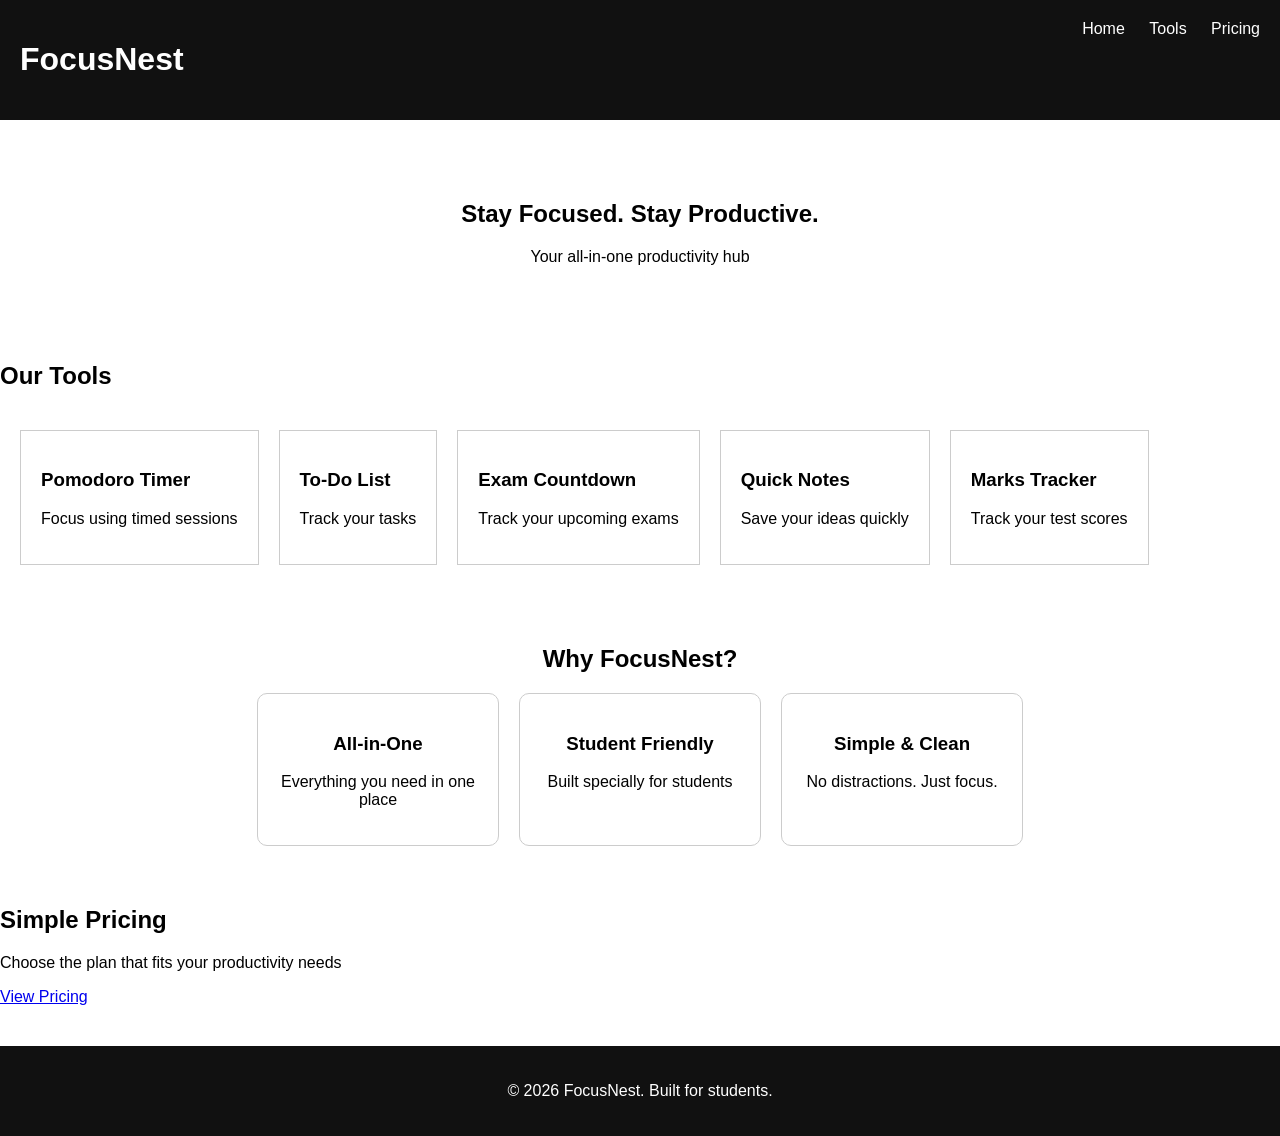
<file: index.html>
<!DOCTYPE html>
<html lang="en">
<head>
<meta charset="UTF-8">
<meta name="viewport" content="width=device-width, initial-scale=1.0">
<title>FocusNest</title>
<link rel="stylesheet" href="css/style.css">
</head>

<body>

<header>
<h1>FocusNest</h1>
<nav>
<a href="index.html">Home</a>
<a href="#tools">Tools</a>
<a href="pricing.html">Pricing</a>
</nav>
</header>

<section class="hero">
<h2>Stay Focused. Stay Productive.</h2>
<p>Your all-in-one productivity hub</p>
</section>

<section id="tools">
<h2>Our Tools</h2>

<div class="tools-container">

<a href="timer.html" class="tool-card">
<h3>Pomodoro Timer</h3>
<p>Focus using timed sessions</p>
</a>

<a href="todo.html" class="tool-card">
<h3>To-Do List</h3>
<p>Track your tasks</p>
</a>

<a href="countdown.html" class="tool-card">
<h3>Exam Countdown</h3>
<p>Track your upcoming exams</p>
</a>

<a href="notes.html" class="tool-card">
<h3>Quick Notes</h3>
<p>Save your ideas quickly</p>
</a>

<a href="marks.html" class="tool-card">
<h3>Marks Tracker</h3>
<p>Track your test scores</p>
</a>

</div>

</section>

<section class="features">

<h2>Why FocusNest?</h2>

<div class="features-container">

<div class="feature">
<h3>All-in-One</h3>
<p>Everything you need in one place</p>
</div>

<div class="feature">
<h3>Student Friendly</h3>
<p>Built specially for students</p>
</div>

<div class="feature">
<h3>Simple & Clean</h3>
<p>No distractions. Just focus.</p>
</div>

</div>

</section>

<section class="pricing-preview">

<h2>Simple Pricing</h2>
<p>Choose the plan that fits your productivity needs</p>

<a href="pricing.html" class="btn">View Pricing</a>

</section>

<footer>
<p>© 2026 FocusNest. Built for students.</p>
</footer>


<script src="js/script.js"></script>

</body>
</html>
</file>
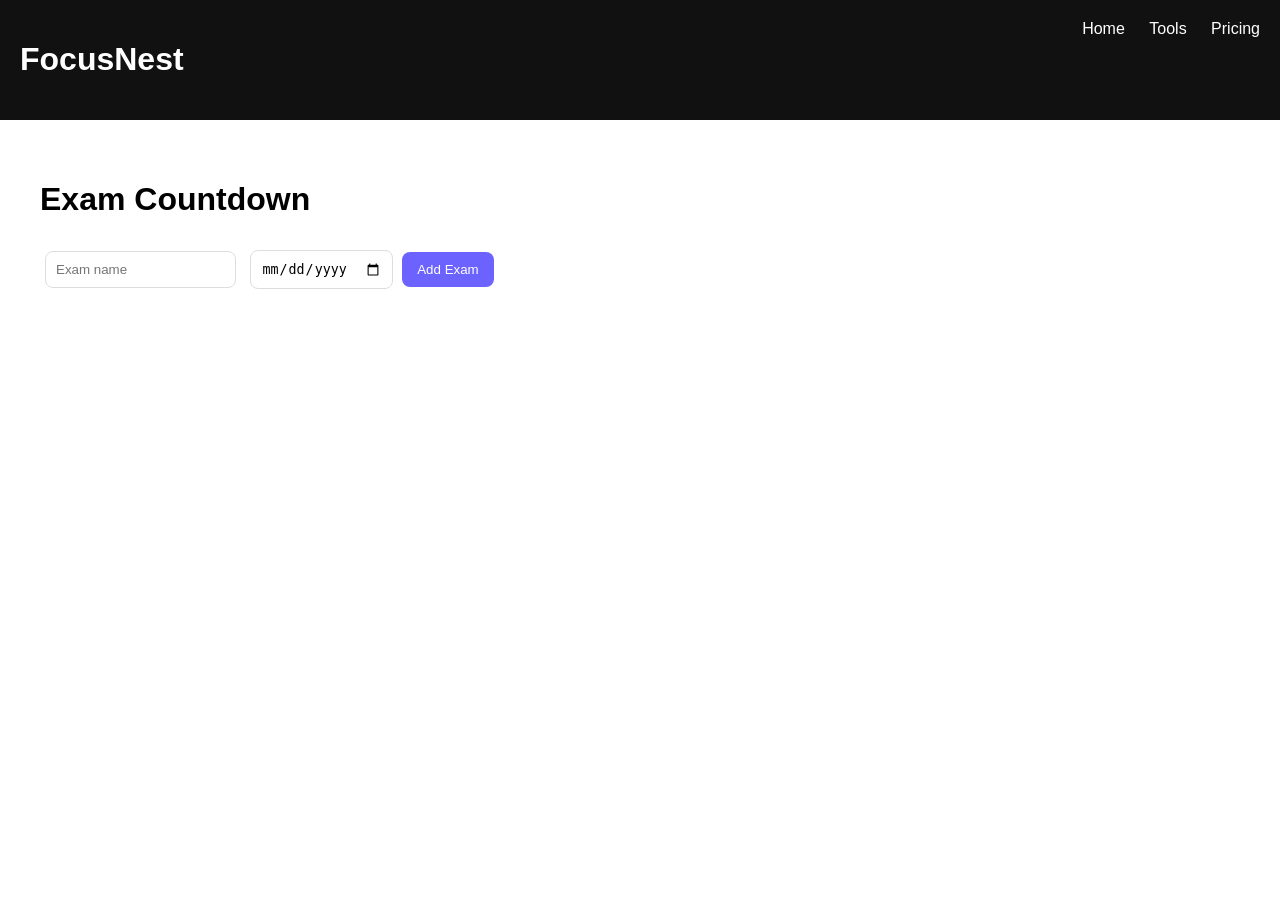
<file: countdown.html>
<!DOCTYPE html>
<html lang="en">
<head>
<meta charset="UTF-8">
<meta name="viewport" content="width=device-width, initial-scale=1.0">
<title>Exam Countdown</title>
<link rel="stylesheet" href="css/style.css">
</head>

<body>

<header>
<h1>FocusNest</h1>
<nav>
<a href="index.html">Home</a>
<a href="index.html#tools">Tools</a>
<a href="pricing.html">Pricing</a>
</nav>
</header>

<div class="page-content">

<h1>Exam Countdown</h1>

<input type="text" id="examName" placeholder="Exam name">
<input type="date" id="examDate">
<button onclick="addExam()">Add Exam</button>

<ul id="examList"></ul>

</div>

<script src="js/script.js"></script>

</body>
</html>
</file>
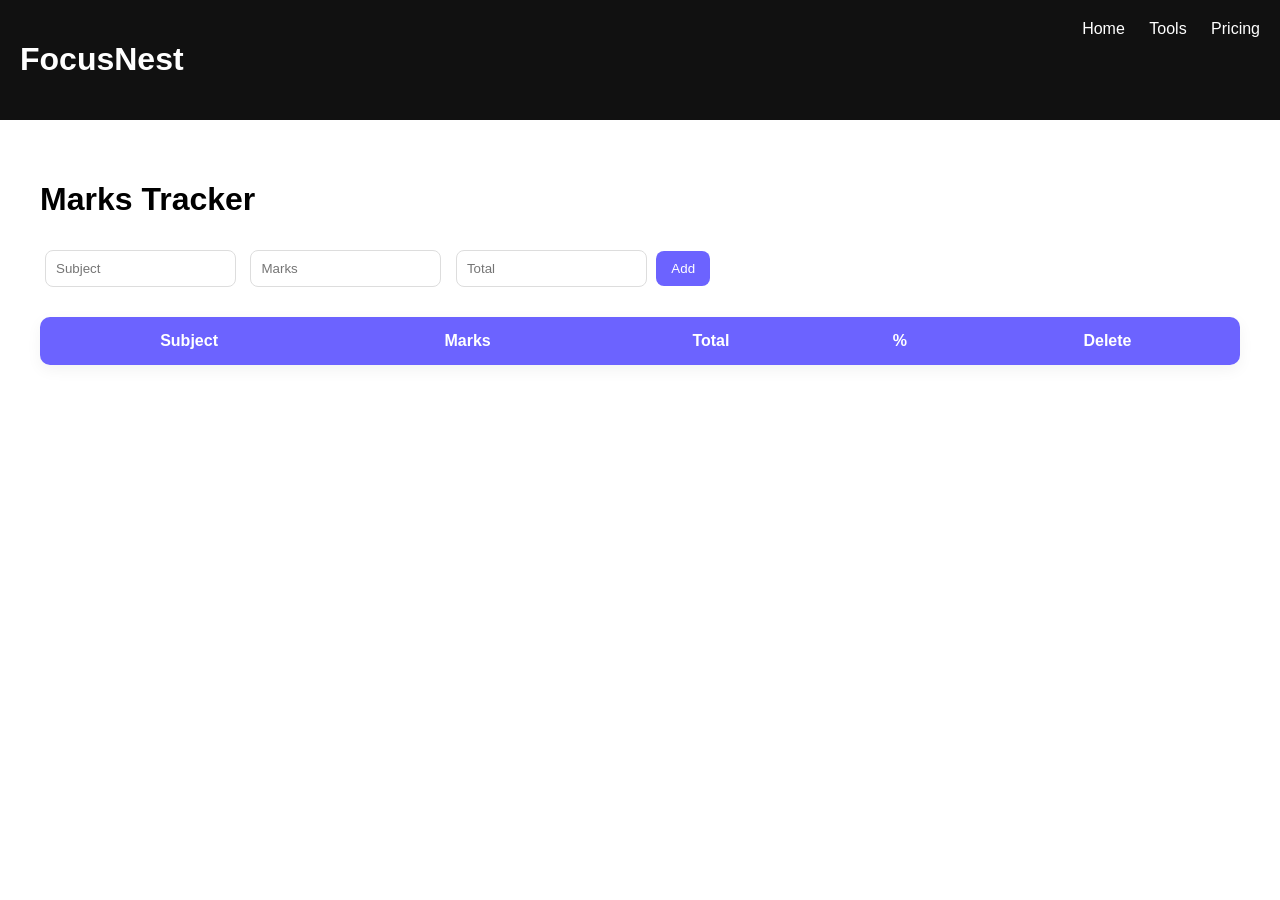
<file: marks.html>
<!DOCTYPE html>
<html lang="en">
<head>
<meta charset="UTF-8">
<meta name="viewport" content="width=device-width, initial-scale=1.0">
<title>Marks Tracker</title>
<link rel="stylesheet" href="css/style.css">
</head>

<body>

<header>
<h1>FocusNest</h1>
<nav>
<a href="index.html">Home</a>
<a href="index.html#tools">Tools</a>
<a href="pricing.html">Pricing</a>
</nav>
</header>

<div class="page-content">

<h1>Marks Tracker</h1>

<input type="text" id="subject" placeholder="Subject">
<input type="number" id="marks" placeholder="Marks">
<input type="number" id="total" placeholder="Total">

<button onclick="addMarks()">Add</button>

<table id="marksTable">
<tr>
<th>Subject</th>
<th>Marks</th>
<th>Total</th>
<th>%</th>
<th>Delete</th>
</tr>
</table>

</div>

<script src="js/script.js"></script>

</body>
</html>
</file>
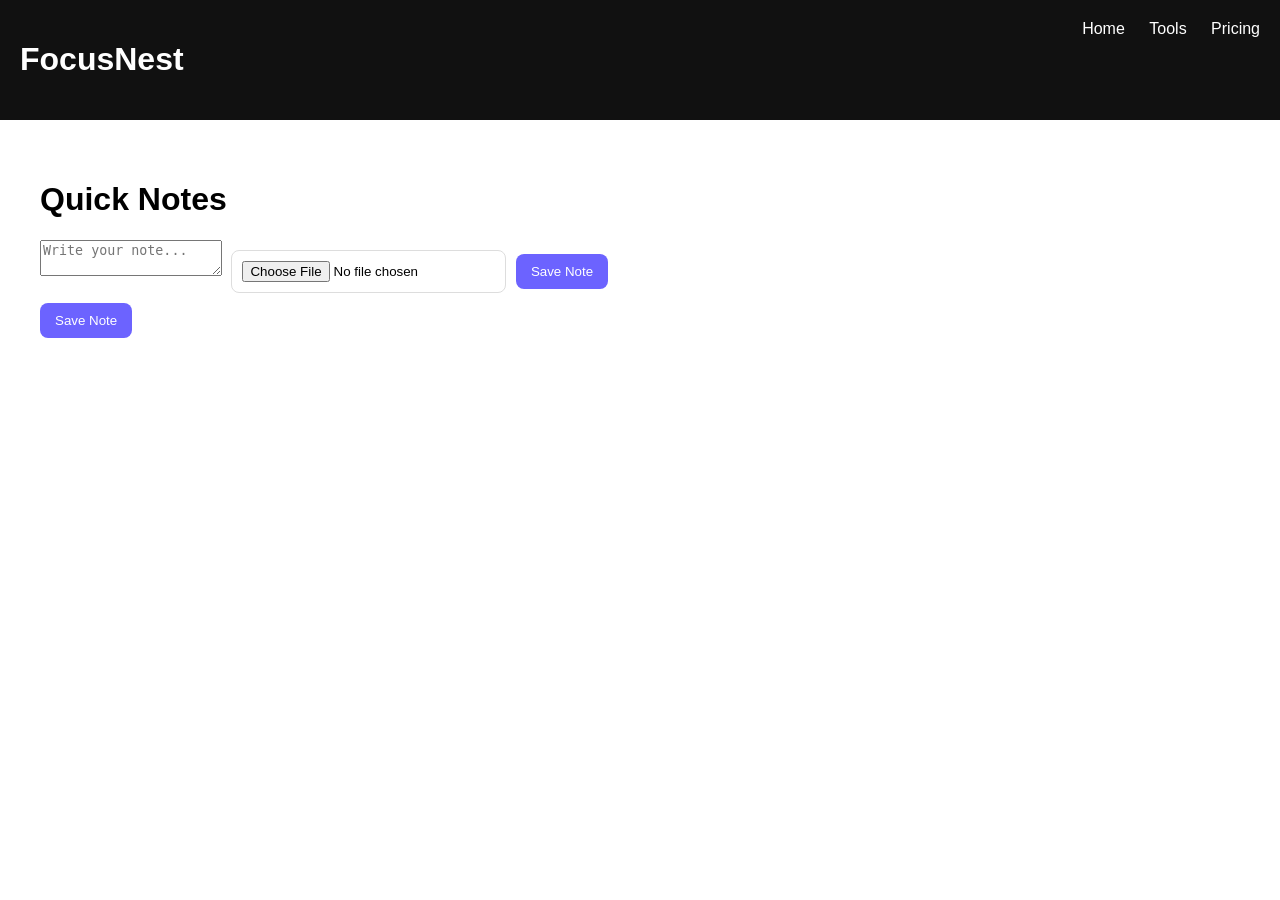
<file: notes.html>
<!DOCTYPE html>
<html lang="en">
<head>
<meta charset="UTF-8">
<meta name="viewport" content="width=device-width, initial-scale=1.0">
<title>Notes</title>
<link rel="stylesheet" href="css/style.css">
</head>

<body>

<header>
<h1>FocusNest</h1>
<nav>
<a href="index.html">Home</a>
<a href="index.html#tools">Tools</a>
<a href="pricing.html">Pricing</a>
</nav>
</header>

<div class="page-content">

<h1>Quick Notes</h1>

<textarea id="noteInput" placeholder="Write your note..."></textarea>

<input type="file" id="fileInput">

<button onclick="addNote()">Save Note</button>

<div id="notesContainer"></div>

<button onclick="addNote()">Save Note</button>

<div id="notesContainer"></div>

</div>

<script src="js/script.js"></script>

</body>
</html>
</file>
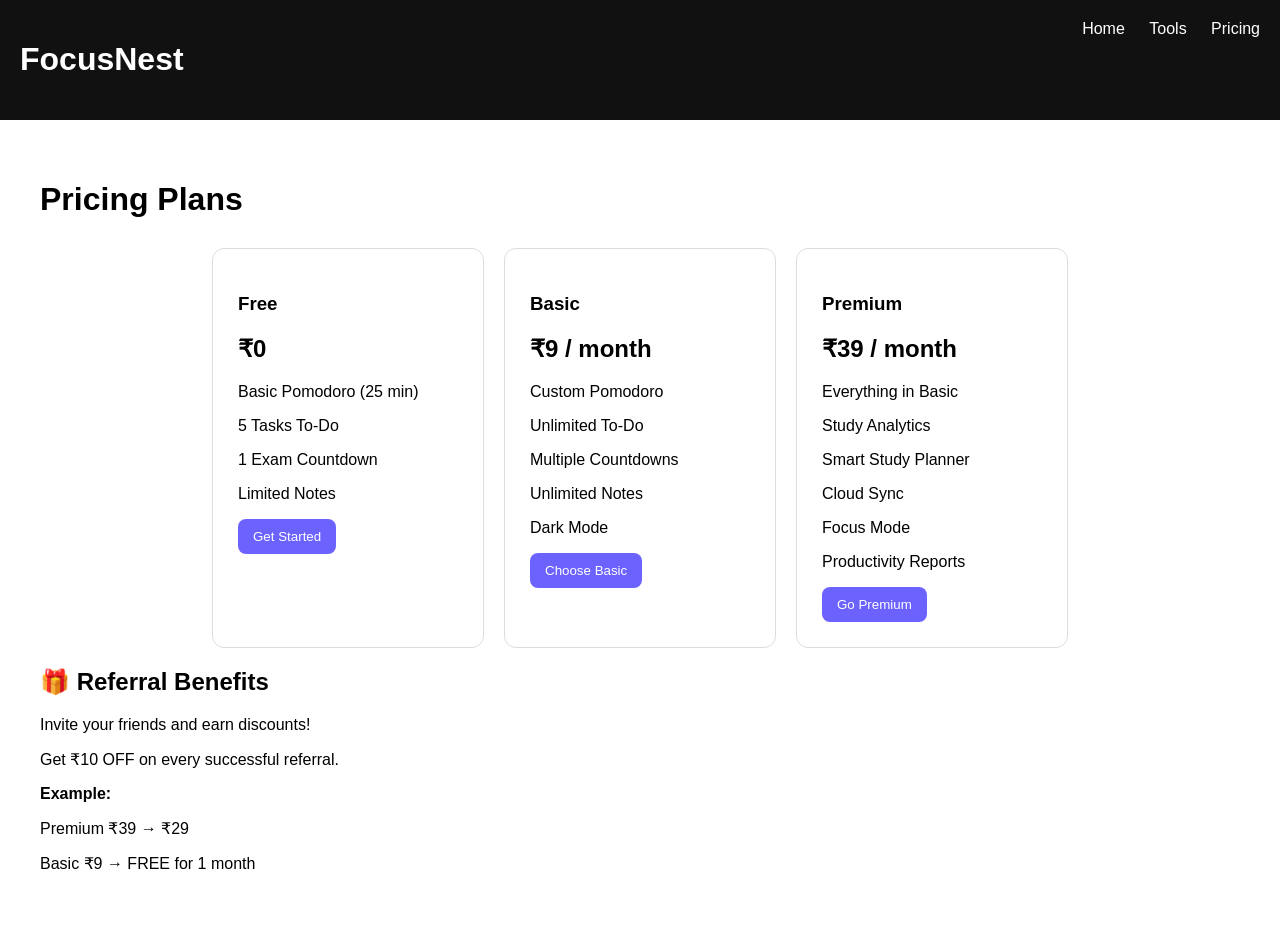
<file: pricing.html>
<!DOCTYPE html>
<html lang="en">
<head>
<meta charset="UTF-8">
<meta name="viewport" content="width=device-width, initial-scale=1.0">
<title>Pricing</title>
<link rel="stylesheet" href="css/style.css">
</head>

<body>

<header>
<h1>FocusNest</h1>
<nav>
<a href="index.html">Home</a>
<a href="index.html#tools">Tools</a>
<a href="pricing.html">Pricing</a>
</nav>
</header>

<div class="page-content">

<h1>Pricing Plans</h1>

<div class="pricing-container">

<!-- Free Plan -->
<div class="price-card">
<h3>Free</h3>
<h2>₹0</h2>
<p>Basic Pomodoro (25 min)</p>
<p>5 Tasks To-Do</p>
<p>1 Exam Countdown</p>
<p>Limited Notes</p>
<button>Get Started</button>
</div>

<!-- Basic Plan -->
<div class="price-card">
<h3>Basic</h3>
<h2>₹9 / month</h2>
<p>Custom Pomodoro</p>
<p>Unlimited To-Do</p>
<p>Multiple Countdowns</p>
<p>Unlimited Notes</p>
<p>Dark Mode</p>
<button>Choose Basic</button>
</div>

<!-- Premium Plan -->
<div class="price-card">
<h3>Premium</h3>
<h2>₹39 / month</h2>
<p>Everything in Basic</p>
<p>Study Analytics</p>
<p>Smart Study Planner</p>
<p>Cloud Sync</p>
<p>Focus Mode</p>
<p>Productivity Reports</p>
<button>Go Premium</button>
</div>

</div>

<!-- Referral Section -->
<div class="referral-section">
<h2>🎁 Referral Benefits</h2>
<p>Invite your friends and earn discounts!</p>
<p>Get ₹10 OFF on every successful referral.</p>
<p><strong>Example:</strong></p>
<p>Premium ₹39 → ₹29</p>
<p>Basic ₹9 → FREE for 1 month</p>
</div>

</div>

</body>
</html>
</file>
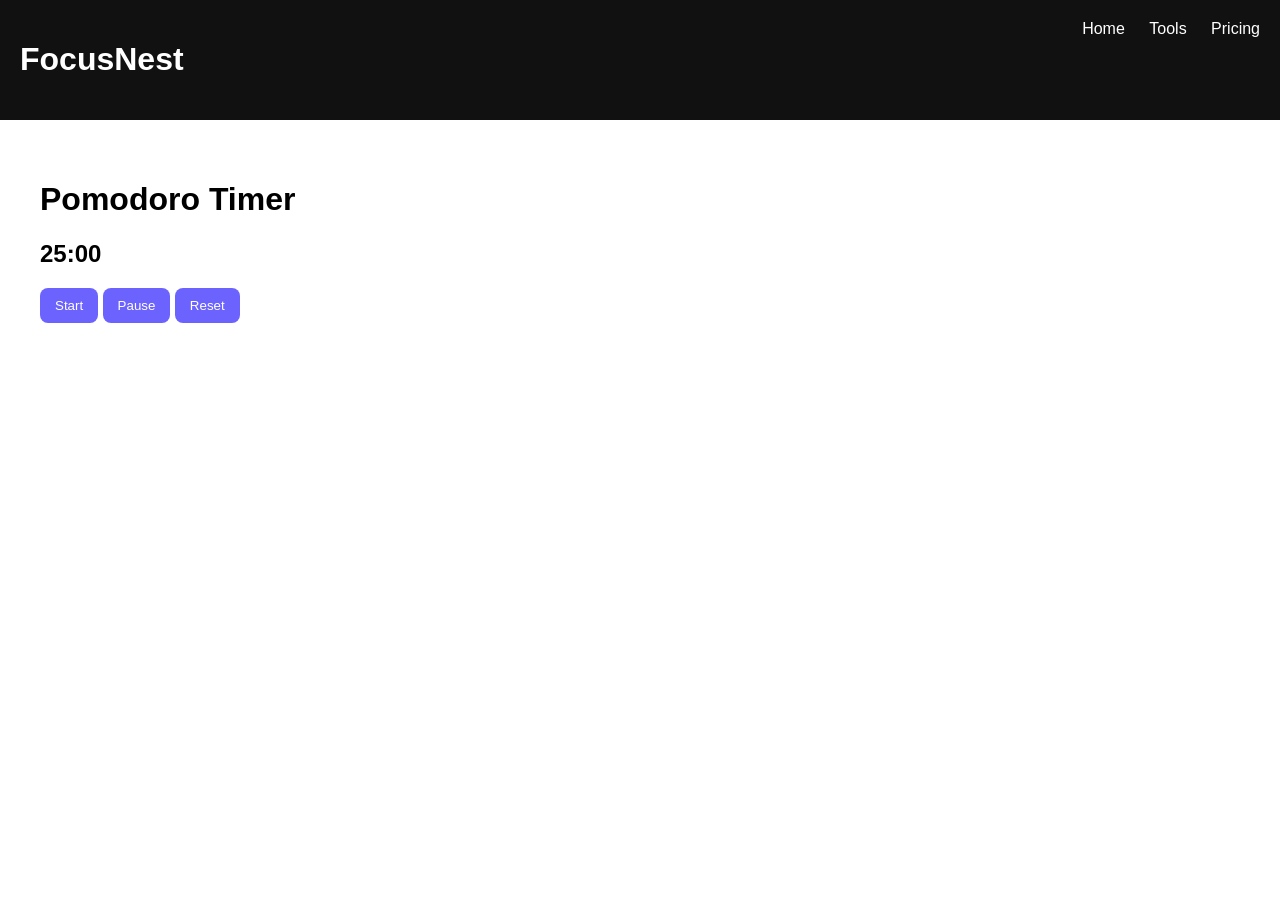
<file: timer.html>
<!DOCTYPE html>
<html lang="en">
<head>
<meta charset="UTF-8">
<meta name="viewport" content="width=device-width, initial-scale=1.0">
<title>Pomodoro Timer</title>
<link rel="stylesheet" href="css/style.css">
</head>

<body>

<header>
<h1>FocusNest</h1>
<nav>
<a href="index.html">Home</a>
<a href="index.html#tools">Tools</a>
<a href="pricing.html">Pricing</a>
</nav>
</header>

<div class="page-content">

<h1>Pomodoro Timer</h1>

<div class="timer-box">
<h2 id="time">25:00</h2>

<button onclick="startTimer()">Start</button>
<button onclick="pauseTimer()">Pause</button>
<button onclick="resetTimer()">Reset</button>

</div>

</div>

<script src="js/script.js"></script>

</body>
</html>
</file>
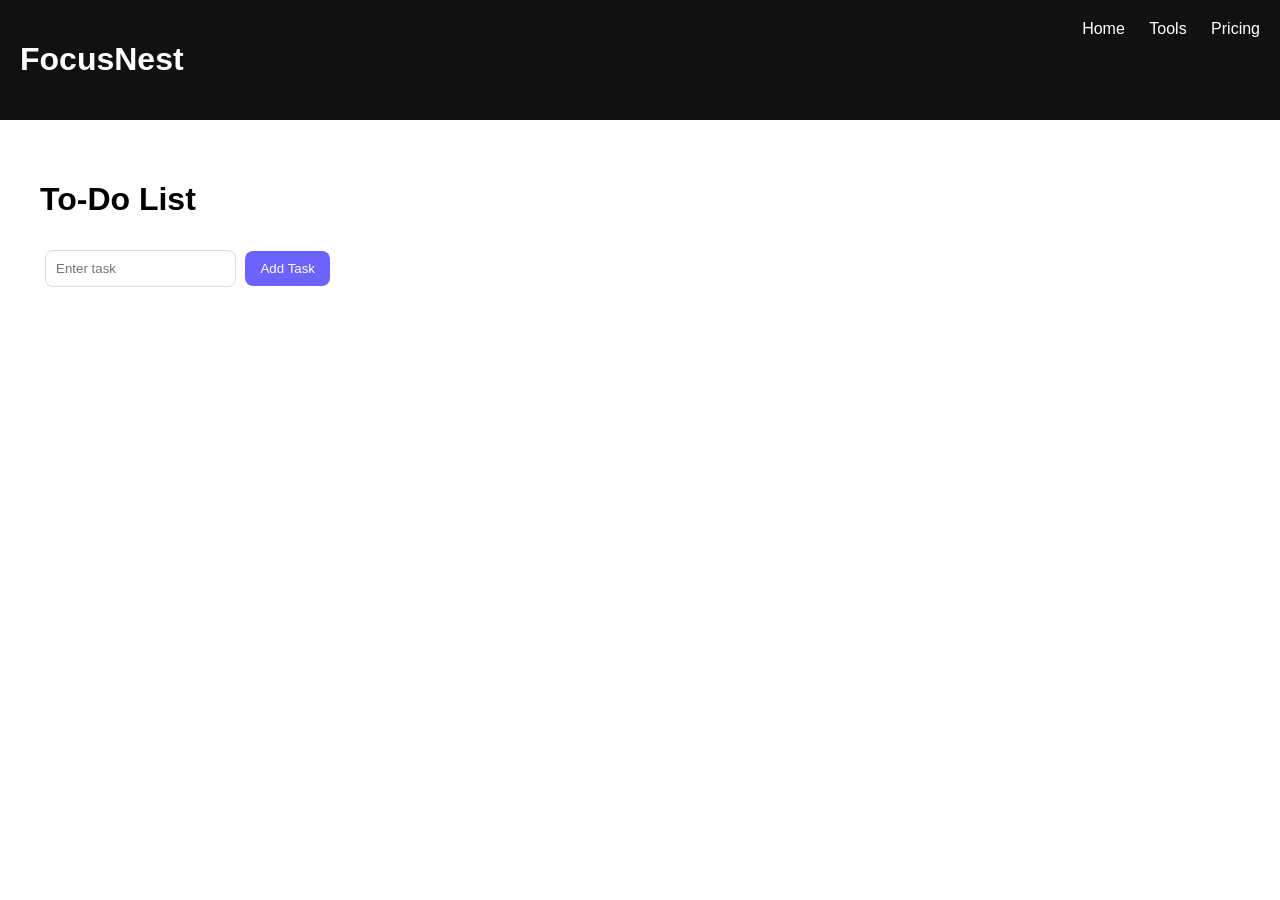
<file: todo.html>
<!DOCTYPE html>
<html lang="en">
<head>
<meta charset="UTF-8">
<meta name="viewport" content="width=device-width, initial-scale=1.0">
<title>To-Do List</title>
<link rel="stylesheet" href="css/style.css">
</head>

<body>

<header>
<h1>FocusNest</h1>
<nav>
<a href="index.html">Home</a>
<a href="index.html#tools">Tools</a>
<a href="pricing.html">Pricing</a>
</nav>
</header>

<div class="page-content">
<h1>To-Do List</h1>

<input type="text" id="taskInput" placeholder="Enter task">
<button onclick="addTask()">Add Task</button>

<ul id="taskList"></ul>

</div>

<script src="js/script.js"></script>

</body>
</html>
</file>
<file: css/style.css>
:root{
--primary:#6c63ff;
}

body{
font-family: Arial;
margin:0;
padding:0;
}

header{
display:flex;
justify-content:space-between;
padding:20px;
background:#111;
color:white;
}

nav a{
color:white;
margin-left:20px;
text-decoration:none;
}

.hero{
text-align:center;
padding:60px;
}

.tools-container{
display:flex;
gap:20px;
padding:20px;
}

.tool-card{
padding:20px;
border:1px solid #ccc;
text-decoration:none;
color:black;
}

.page-content{
padding:40px;
}

li{
list-style:none;
margin:10px 0;
}

li button{
margin-left:10px;
}

/* Marks Tracker */

input{
padding:10px;
margin:10px 5px;
border-radius:8px;
border:1px solid #ddd;
}

button{
padding:10px 15px;
border:none;
background: var(--primary);
color:white;
border-radius:8px;
cursor:pointer;
}

button:hover{
opacity:0.9;
}

table{
width:100%;
margin-top:20px;
border-collapse:collapse;
background:white;
border-radius:10px;
overflow:hidden;
box-shadow: 0 5px 15px rgba(0,0,0,0.05);
}

th, td{
padding:15px;
text-align:center;
}

th{
background: var(--primary);
color:white;
}

tr:nth-child(even){
background:#f5f6ff;
}

.features{
padding:40px;
text-align:center;
}

.features-container{
display:flex;
justify-content:center;
gap:20px;
margin-top:20px;
}

.feature{
border:1px solid #ccc;
padding:20px;
width:200px;
border-radius:10px;
}

footer{
background:#111;
color:white;
text-align:center;
padding:20px;
margin-top:40px;
}

.pricing-container{
display:flex;
justify-content:center;
gap:20px;
margin-top:30px;
}

.price-card{
border:1px solid #ddd;
padding:25px;
width:220px;
border-radius:12px;
background:white;
}
</file>
